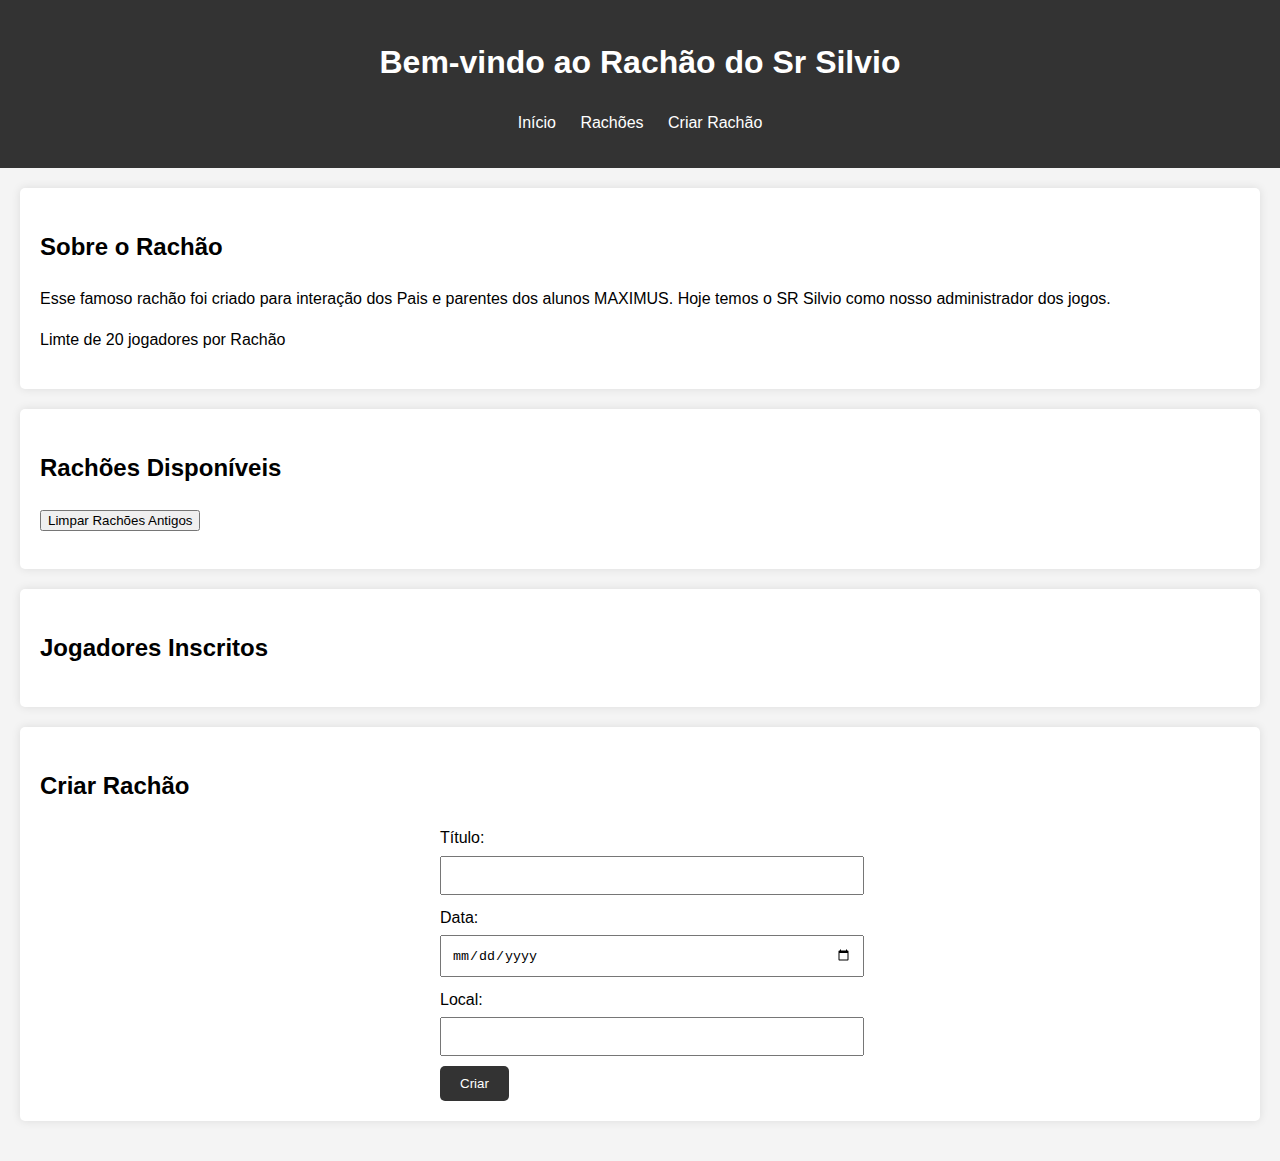
<file: index.html>
<!DOCTYPE html>
<html lang="pt-BR">
<head>
    <meta charset="UTF-8">
    <meta name="viewport" content="width=device-width, initial-scale=1.0">
    <title>Rachão de Futebol</title>
    <link rel="stylesheet" href="styles.css">
</head>
<body>
    <header>
        <h1>Bem-vindo ao Rachão do Sr Silvio</h1>
        <nav>
            <ul>
                <li><a href="#home">Início</a></li>
                <li><a href="#matches">Rachões</a></li>
                <li><a href="#create-match">Criar Rachão</a></li>
            </ul>
        </nav>
    </header>
    <main>
        <section id="home">
            <h2>Sobre o Rachão</h2>
            <p>Esse famoso rachão foi criado para interação dos Pais e parentes dos alunos MAXIMUS. Hoje temos o SR Silvio como nosso administrador dos jogos.</p>
            <p>Limte de 20 jogadores por Rachão</p>
        </section>
        
        
        <section id="matches">
            <h2>Rachões Disponíveis</h2>
            <button id="clear-matches-btn">Limpar Rachões Antigos</button>
            <ul id="matches-list">
                <!-- Lista de rachões será carregada aqui -->
            </ul>
        </section>
        <section id="players">
            <h2>Jogadores Inscritos</h2>
            <ul id="players-list">
                <!-- Lista de jogadores será carregada aqui -->
            </ul>
        </section>
        <section id="create-match">
            <h2>Criar Rachão</h2>
            <form id="create-match-form">
                <label for="title">Título:</label>
                <input type="text" id="title" name="title" required>
                <br>
                <label for="date">Data:</label>
                <input type="date" id="date" name="date" required>
                <br>
                <label for="location">Local:</label>
                <input type="text" id="location" name="location" required>
                <br>
                <button type="submit">Criar</button>
            </form>
        </section>
    </main>
    
    <script src="script.js"></script>
</body>
</html>
</file>
<file: styles.css>
body {
    font-family: Arial, sans-serif;
    line-height: 1.6;
    margin: 0;
    padding: 0;
    background-color: #f4f4f4;
}

header {
    background: #333;
    color: #fff;
    padding: 1rem 0;
    text-align: center;
}

nav ul {
    list-style: none;
    padding: 0;
}

nav ul li {
    display: inline;
    margin: 0 10px;
}

nav ul li a {
    color: #fff;
    text-decoration: none;
}

main {
    padding: 20px;
}

section {
    margin-bottom: 20px;
    background: #fff;
    padding: 20px;
    border-radius: 5px;
    box-shadow: 0 0 10px rgba(0,0,0,0.1);
}

form {
    max-width: 400px;
    margin: auto;
}

form label {
    display: block;
    margin-bottom: 5px;
}

form input {
    width: 100%;
    padding: 10px;
    margin-bottom: 10px;
}

form button {
    padding: 10px 20px;
    background: #333;
    color: #fff;
    border: none;
    cursor: pointer;
    border-radius: 5px;
}

form button:hover {
    background: #555;
}

footer {
    background: #333;
    color: #fff;
    text-align: center;
    padding: 1rem 0;
    position: fixed;
    bottom: 0;
    width: 100%;
}
</file>
